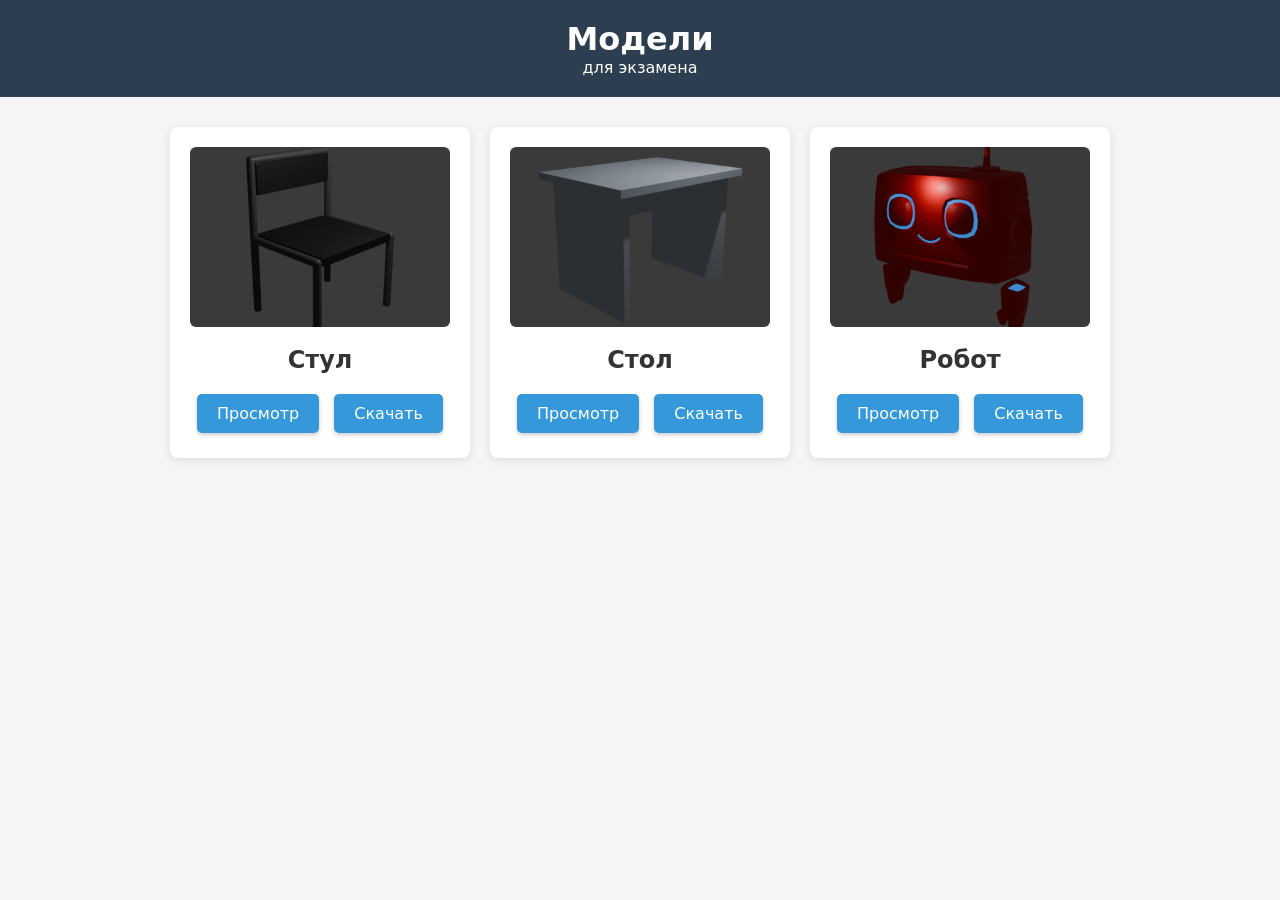
<file: index.html>
<!DOCTYPE html>
<html lang="en">
<head>
    <meta charset="UTF-8">
    <meta http-equiv="X-UA-Compatible" content="IE=edge">
    <meta name="viewport" content="width=device-width, initial-scale=1.0">
    <link rel="stylesheet" href="style.css">
    <title>Каталог</title>
</head>
<body>
    <header>
        <h1>Модели</h1>
        <p>для экзамена</p>
    </header>

    <main class="cards">
        <div class="card">
            <img src="img/chair.png" alt="Стул">
            <h2>Стул</h2>
            <a href="model1.html" class="btn">Просмотр</a>
            <a href="models/model1_chair.glb" download="chair.glb" class="btn">Скачать</a>
        </div>

        <div class="card">
            <img src="img/table.png" alt="Стол">
            <h2>Стол</h2>
            <a href="model2.html" class="btn">Просмотр</a>
            <a href="models/model2_table.glb" download="table.glb" class="btn">Скачать</a>
        </div>

        <div class="card">
            <img src="img/robot.png" alt="Робот">
            <h2>Робот</h2>
            <a href="model3.html" class="btn">Просмотр</a>
            <a href="models/model3_robot.glb" download="robot.glb" class="btn">Скачать</a>
        </div>
    </main>
</body>
</html>
</file>
<file: style.css>
* { margin: 0; padding: 0; box-sizing: border-box; }

body {
    font-family: system-ui, sans-serif;
    background: #f5f5f5;
    color: #333;
}

header {
    background: #2c3e50;
    color: white;
    padding: 20px;
    text-align: center;
}

.cards {
    display: grid;
    grid-template-columns: repeat(auto-fit, minmax(250px, 1fr));
    gap: 20px;
    padding: 30px;
    max-width: 1000px;
    margin: 0 auto;
}

.card {
    background: white;
    border-radius: 8px;
    padding: 20px;
    text-align: center;
    box-shadow: 0 2px 8px rgba(0,0,0,0.1);
}

.card img {
    width: 100%;
    height: 180px;
    object-fit: cover;
    border-radius: 6px;
}

.card h2 { margin: 15px 0; }

.btn {
    display: inline-block;
    padding: 10px 20px;
    margin: 5px;
    background: #3498db;
    color: white;
    text-decoration: none;
    border-radius: 5px;
    box-shadow: 0 2px 4px rgba(0,0,0,0.2);
}

.btn:hover { background: #2980b9; }

.model_visual {
    max-width: 800px;
    margin: 30px auto;
    padding: 20px;
    text-align: center;
}

model-viewer {
    width: 100%;
    height: 400px;
    background: white;
    border-radius: 8px;
    box-shadow: 0 2px 8px rgba(0,0,0,0.1);
}

/* Адаптивность: на телефонах всё в одну колонку */
@media (max-width: 600px) {
    .cards { padding: 15px; gap: 15px; }
    model-viewer { height: 300px; }
    .btn { display: block; margin: 10px auto; }
}
</file>
